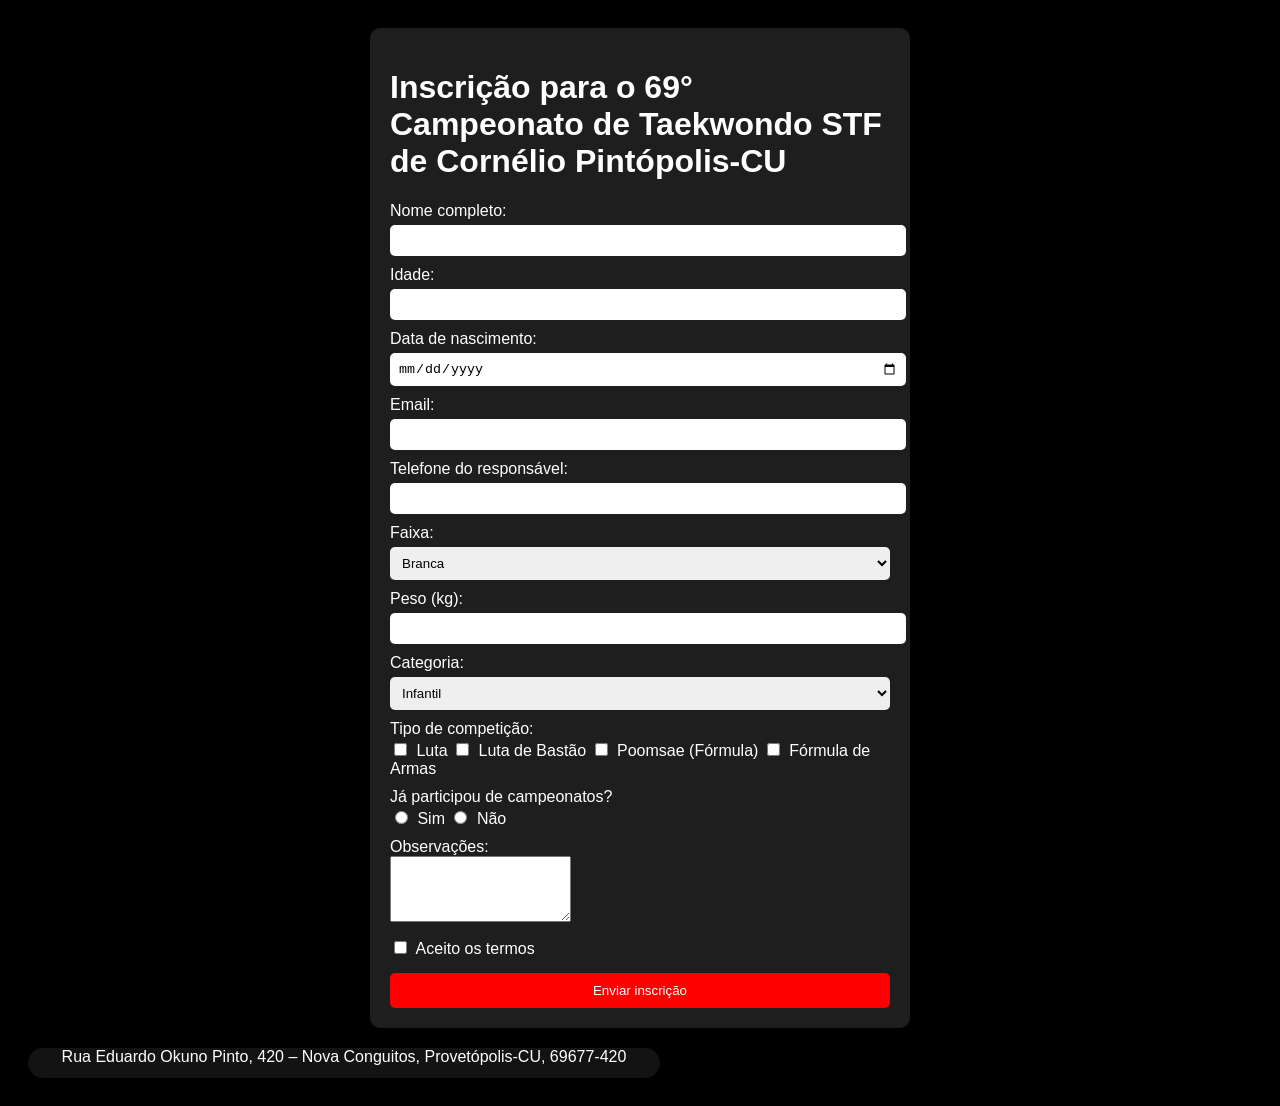
<file: ativ2/ativ².html>
<!DOCTYPE html>
<html lang="pt-BR">
<head>
  <meta charset="UTF-8">
  <title>Inscrição para o Campeonato de Taekwondo</title>
  <link rel="stylesheet" href="style12.css">
</head>

<body>
  <form method="get">
    <h1>Inscrição para o 69° Campeonato de Taekwondo STF de Cornélio Pintópolis-CU</h1>
    <div>
        <label>Nome completo:</label>
            <input type="text" required>
    </div>
    <div>
        <label>Idade:</label>
            <input type="number" required>
    </div>
    <div>
        <label>Data de nascimento:</label>
            <input type="date" required>
    </div>
    <div>
        <label>Email:</label>
            <input type="email" required>
    </div>
    <div>
        <label>Telefone do responsável:</label>
            <input type="tel">
    </div>
    <div>
        <label>Faixa:</label>
            <select>
                <option>Branca</option>
                <option>Cinza</option>
                <option>Amarela</option>
                <option>Laranja</option>
                <option>Verde</option>
                <option>Roxa</option>
                <option>Azul</option>
                <option>Marrom</option>
                <option>Vermelha</option>
                <option>Vermelha e Preta</option>
                <option>Preta</option>
            </select>
    </div>
    <div>
        <label>Peso (kg):</label>
            <input type="number" required>
    </div>
    <div>
        <label>Categoria:</label>
            <select>
                <option>Infantil</option>
                <option>Juvenil</option>
                <option>Adulto</option>
            </select>
    </div>
    <div> 
        <label>Tipo de competição:</label>
            <input type="checkbox" name="tipo"> Luta
            <input type="checkbox" name="tipo"> Luta de Bastão
            <input type="checkbox" name="tipo"> Poomsae (Fórmula)
            <input type="checkbox" name="tipo"> Fórmula de Armas
    </div>
    <div>
        <label>Já participou de campeonatos?</label>
            <input type="radio" name="participou"> Sim
            <input type="radio" name="participou"> Não
    </div>
    <div>
        <label>Observações:</label>
            <textarea rows="4"></textarea>
    </div>
    <div>
        <label>
            <input type="checkbox" required> Aceito os termos
        </label>
    </div>
        <button type="submit">Enviar inscrição</button>
       </form>
   <footer>
    Rua Eduardo Okuno Pinto, 420 – Nova Conguitos, Provetópolis-CU, 69677-420 
   </footer>
</body>
</html>
</file>
<file: ativ2/style12.css>
body {
    font-family: Arial, sans-serif;
    background-color: black;
    color: white;
    padding: 20px;
    }
body > h1 {
    text-align: center;
}
form {
    max-width: 500px;
    margin: auto;
    background-color: #1e1e1e;
    padding: 20px;
    border-radius: 10px;
}
label {
    display: block;
    margin-top: 10px;
}
input, select {
    width: 100%;
    padding: 8px;
    margin-top: 5px;
    border-radius: 5px;
    border: none;
}
input[type="radio"], input[type="checkbox"] {
    width: auto;
    margin-right: 5px;
}
button {
    margin-top: 15px;
    width: 100%;
    padding: 10px;
    background-color: red;
    color: white;
    border: none;
    border-radius: 5px;
    cursor: pointer;
}
button:hover {
    background-color: darkred;
}
body > footer {
    display: inline-block;
    width: 50%;
    height: 30px;
    padding: 0px 10px;
    
    text-align: center;
    margin-top: 20px;
    background-color: #1e1e1ea4;
    color: white;
    border-radius: 50px;
}
</file>
